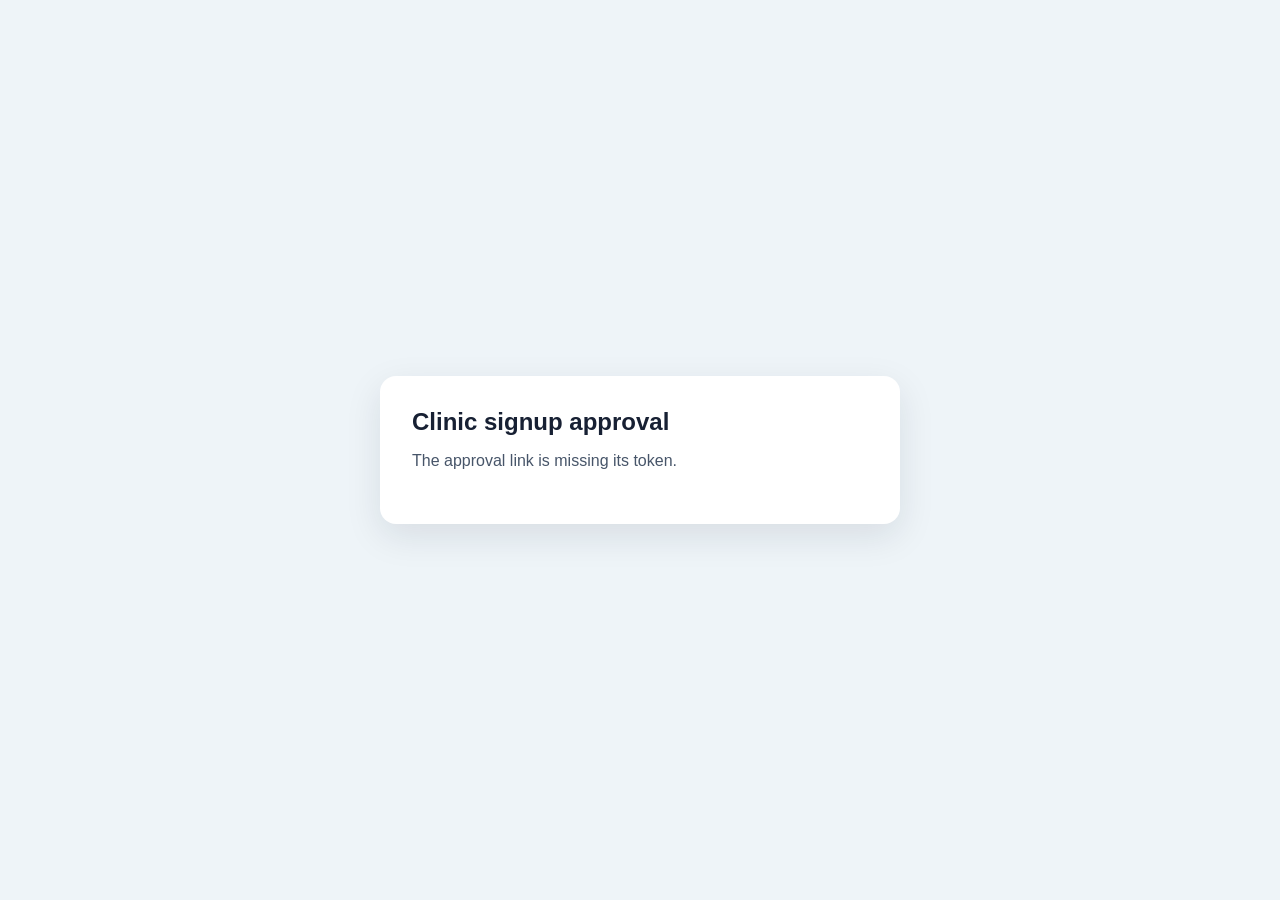
<file: approval.html>
<!DOCTYPE html>
<html lang="en">
<head>
  <meta charset="utf-8">
  <meta name="viewport" content="width=device-width, initial-scale=1">
  <meta name="referrer" content="no-referrer">
  <title>Clinic signup approval</title>
  <style>
    :root { color-scheme: light; font-family: Inter, Arial, sans-serif; color: #172033; background: #eef4f8; }
    body { min-height: 100vh; display: grid; place-items: center; margin: 0; padding: 20px; box-sizing: border-box; }
    main { width: min(520px, 100%); box-sizing: border-box; padding: 32px; border-radius: 16px; background: #fff; box-shadow: 0 12px 36px #1720331a; }
    h1 { margin: 0 0 12px; font-size: 24px; }
    #details { line-height: 1.65; }
    #status { min-height: 24px; color: #475569; }
    .actions { display: flex; gap: 12px; margin-top: 24px; }
    #actions[hidden] { display: none; }
    button { flex: 1; border: 0; border-radius: 8px; padding: 12px; color: #fff; background: #1769d2; font-size: 15px; font-weight: 700; cursor: pointer; }
    button.reject { background: #b42318; }
    button:disabled { opacity: .6; cursor: wait; }
    @media (max-width: 460px) { main { padding: 24px; } .actions { flex-direction: column; } }
  </style>
</head>
<body>
  <main>
    <h1>Clinic signup approval</h1>
    <p id="status" role="status" aria-live="polite">Loading request…</p>
    <div id="details"></div>
    <div id="actions" class="actions" hidden>
      <button id="approve" type="button">Approve clinic</button>
      <button id="reject" class="reject" type="button">Reject request</button>
    </div>
  </main>
  <script>
    const privateIPv4 = /^(?:10(?:\.\d{1,3}){3}|192\.168(?:\.\d{1,3}){2}|172\.(?:1[6-9]|2\d|3[01])(?:\.\d{1,3}){2})$/.test(location.hostname);
    const localHost = location.hostname === 'localhost' || location.hostname === '127.0.0.1' || location.hostname.endsWith('.local') || privateIPv4;
    window.API_BASE = localHost || location.hostname.endsWith('.synology.me') ? '' : 'https://ba-hospitalmanagement-backend.onrender.com';
  </script>
  <script src="approval.js"></script>
</body>
</html>
</file>
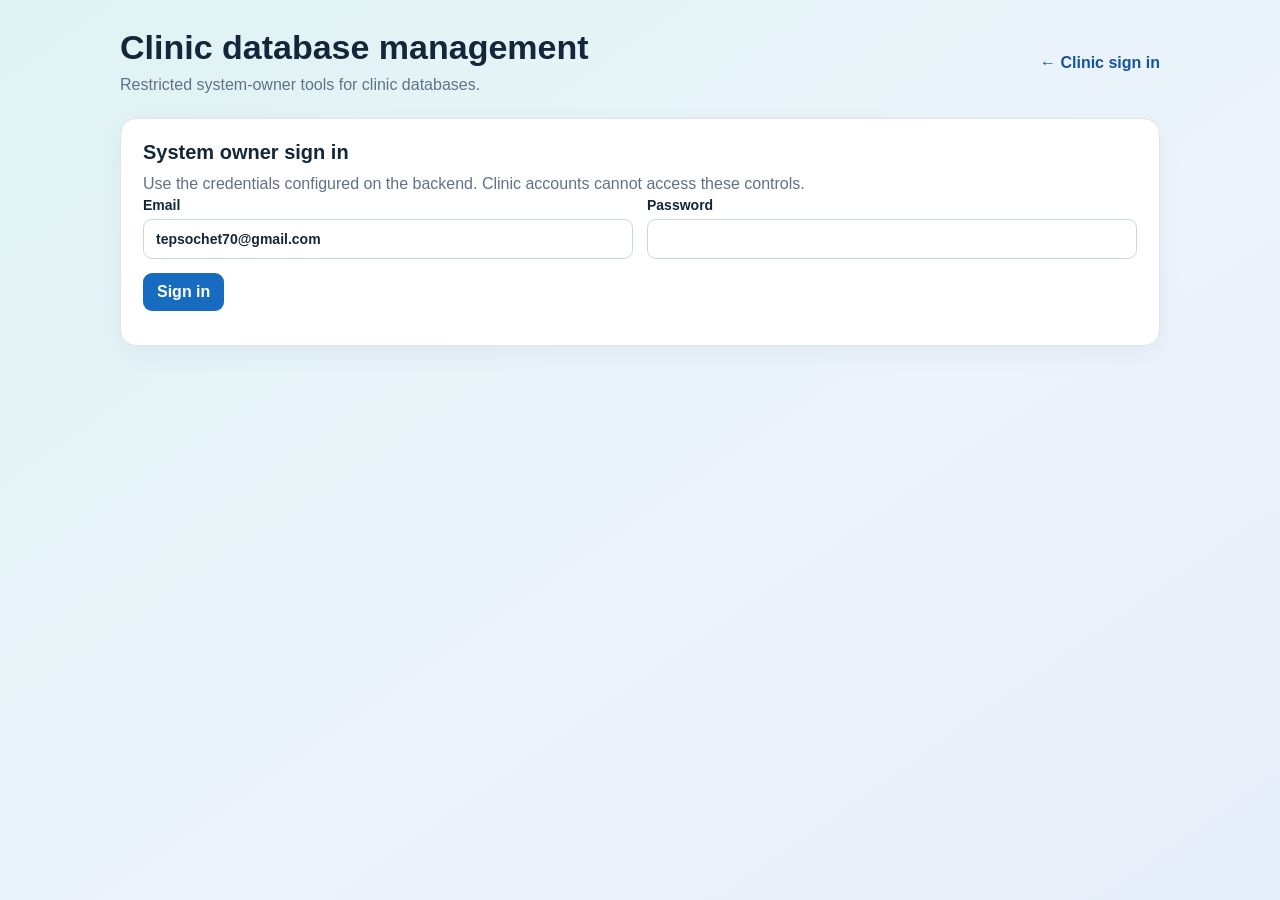
<file: owner.html>
<!DOCTYPE html>
<html lang="en">
<head>
  <meta charset="utf-8">
  <meta name="viewport" content="width=device-width, initial-scale=1">
  <meta name="color-scheme" content="light">
  <title>System owner database settings</title>
  <style>
    :root{font-family:Inter,Arial,sans-serif;color:#14263a;background:#edf5f8;font-synthesis:none}
    *{box-sizing:border-box}
    body{margin:0;min-height:100vh;padding:28px 16px;background:linear-gradient(145deg,#dff3f3,#edf3fb 60%,#e5edf8)}
    main{width:min(1040px,100%);margin:0 auto}
    header{display:flex;align-items:center;justify-content:space-between;gap:16px;margin:0 0 20px}
    h1{font-size:clamp(24px,4vw,34px);margin:0 0 6px}
    h2{font-size:20px;margin:0 0 8px}
    p{line-height:1.55}
    .muted{color:#607287;margin:0}
    .back{color:#1454a0;text-decoration:none;font-weight:700;white-space:nowrap}
    .card{background:#fff;border:1px solid #dce5ed;border-radius:16px;padding:22px;margin:16px 0;box-shadow:0 8px 26px #18344b0c}
    form{display:grid;grid-template-columns:repeat(2,minmax(0,1fr));gap:14px}
    label{display:grid;gap:6px;font-size:14px;font-weight:700}
    input{width:100%;min-width:0;border:1px solid #cbd6e1;border-radius:9px;padding:11px 12px;font:inherit;color:inherit}
    input:focus{outline:3px solid #1f7add30;border-color:#2076cf}
    button,.button{border:0;border-radius:9px;padding:10px 14px;font:inherit;font-weight:700;cursor:pointer;background:#176bc1;color:#fff}
    button:disabled{opacity:.6;cursor:wait}
    .secondary{background:#e8f0f8;color:#194b7e}
    .danger{background:#b42332}
    .actions{display:flex;align-items:center;gap:8px;flex-wrap:wrap}
    .form-actions{grid-column:1/-1}
    .message{margin:12px 0 0;font-weight:600}
    .message.error{color:#a51d2d}
    .message.success{color:#17643a}
    .table-wrap{overflow-x:auto}
    table{width:100%;border-collapse:collapse;min-width:640px}
    th,td{text-align:left;padding:12px 10px;border-bottom:1px solid #e6ecf1;vertical-align:middle}
    th{font-size:13px;color:#586b7f}
    td small{display:block;color:#63768a;margin-top:3px}
    .empty{text-align:center;color:#687b8f;padding:24px}
    [hidden]{display:none!important}
    @media(max-width:620px){
      body{padding:18px 12px}
      .card{padding:17px}
      header{align-items:flex-start}
      form{grid-template-columns:1fr}
      .form-actions{grid-column:auto}
    }
  </style>
</head>
<body>
  <main>
    <header>
      <div>
        <h1>Clinic database management</h1>
        <p class="muted">Restricted system-owner tools for clinic databases.</p>
      </div>
      <a class="back" href="index.html">← Clinic sign in</a>
    </header>

    <section id="owner-login" class="card">
      <h2>System owner sign in</h2>
      <p class="muted">Use the credentials configured on the backend. Clinic accounts cannot access these controls.</p>
      <form id="login-form">
        <label>Email
          <input id="owner-email" type="email" value="tepsochet70@gmail.com" autocomplete="username" required maxlength="254">
        </label>
        <label>Password
          <input id="owner-password" type="password" autocomplete="current-password" required>
        </label>
        <div class="form-actions"><button type="submit">Sign in</button></div>
      </form>
      <p id="login-message" class="message" role="status" aria-live="polite"></p>
    </section>

    <section id="owner-console" hidden>
      <div class="actions" style="justify-content:space-between;margin:16px 0">
        <p class="muted">Provisioning creates a clinic database and its first clinic administrator.</p>
        <div class="actions">
          <button id="refresh-clinics" type="button" class="secondary">Refresh</button>
          <button id="owner-logout" type="button" class="secondary">Sign out</button>
        </div>
      </div>
      <section class="card">
        <h2>Create a clinic database</h2>
        <form id="clinic-form">
          <label>Clinic name
            <input name="clinic_name" required maxlength="150">
          </label>
          <label>Administrator name
            <input name="name" required maxlength="100">
          </label>
          <label>Administrator email
            <input name="email" type="email" required maxlength="254">
          </label>
          <label>Administrator password
            <input name="password" type="password" required minlength="8" maxlength="256" autocomplete="new-password">
          </label>
          <div class="form-actions"><button type="submit">Create clinic and database</button></div>
        </form>
        <p id="create-message" class="message" role="status" aria-live="polite"></p>
      </section>
      <section class="card">
        <h2>Registered clinic databases</h2>
        <div class="table-wrap">
          <table>
            <thead><tr><th>Clinic</th><th>Database</th><th>Created</th><th>Actions</th></tr></thead>
            <tbody id="clinic-list"><tr><td class="empty" colspan="4">Loading clinics…</td></tr></tbody>
          </table>
        </div>
        <p id="clinic-message" class="message" role="status" aria-live="polite"></p>
      </section>
    </section>
  </main>
  <script>
    const privateIPv4 = /^(?:10(?:\.\d{1,3}){3}|192\.168(?:\.\d{1,3}){2}|172\.(?:1[6-9]|2\d|3[01])(?:\.\d{1,3}){2})$/.test(location.hostname);
    const localHost = location.hostname === 'localhost' || location.hostname === '127.0.0.1' || location.hostname.endsWith('.local') || privateIPv4;
    window.API_BASE = localHost || location.hostname.endsWith('.synology.me') ? '' : 'https://ba-hospitalmanagement-backend.onrender.com';
  </script>
  <script src="owner.js"></script>
</body>
</html>
</file>
